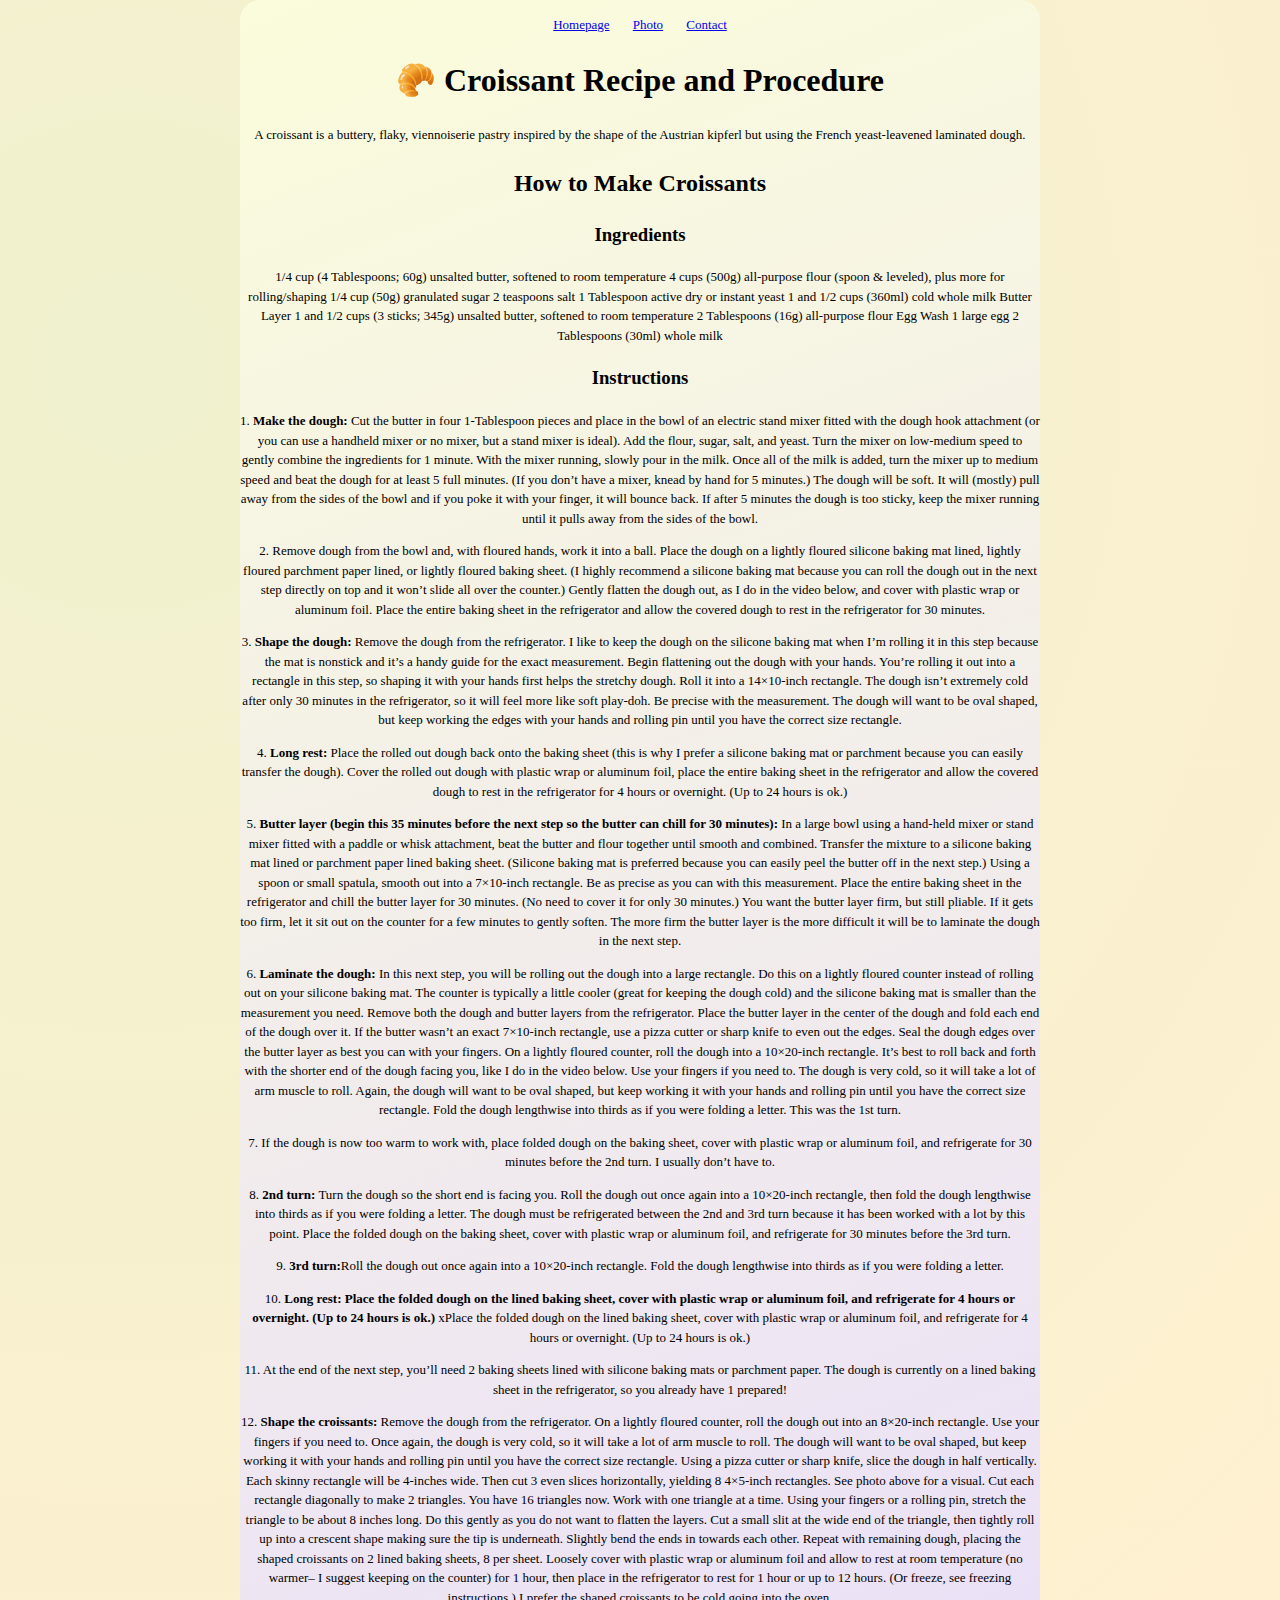
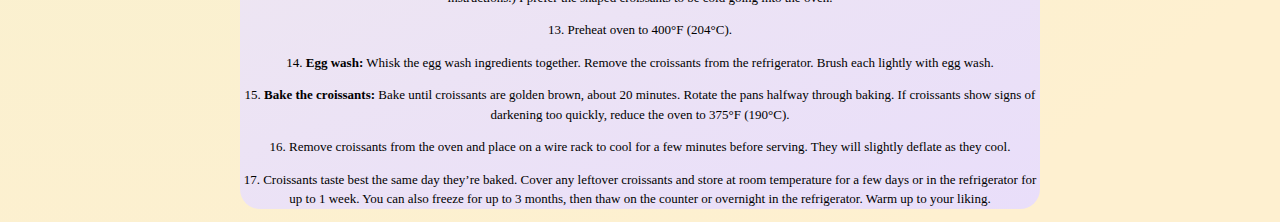
<file: index.html>
<!DOCTYPE html>
<html lang="en">

<head>
  <meta charset="UTF-8">
  <meta name="description" content="Learn to make the best Croissant">
  <meta http-equiv="X-UA-Compatible" content="IE=edge">
  <meta name="viewport" content="width=device-width, initial-scale=1.0">

  <!-- bootstrap css -->
  <link href="https://cdn.jsdelivr.net/npm/bootstrap@5.3.0-alpha2/dist/css/bootstrap.min.css" rel="stylesheet"
    integrity="sha384-aFq/bzH65dt+w6FI2ooMVUpc+21e0SRygnTpmBvdBgSdnuTN7QbdgL+OapgHtvPp" crossorigin="anonymous">

  <!-- css styling -->
  <link rel="stylesheet" href="/assets/css/style.css">
  <title>Esther's Delicious Croissant Recipe: croissant.com</title>
</head>

<body>

  <div class="container lead">

    <div class="links">
      <a href="/">Homepage</a>
      <a href="/photo.html">Photo</a>
      <a href="/contact.html">Contact</a>
    </div>


    <div>
      <h1>
        🥐 Croissant Recipe and Procedure
      </h1>
      <p>A croissant is a buttery, flaky, viennoiserie pastry inspired by the shape of the Austrian kipferl but
        using the
        French
        yeast-leavened laminated dough.</p>
    </div>

    <div>
      <h2>
        How to Make Croissants
      </h2>

      <h3>Ingredients</h3>
      <p>
        1/4 cup (4 Tablespoons; 60g) unsalted butter, softened to room temperature
        4 cups (500g) all-purpose flour (spoon & leveled), plus more for rolling/shaping
        1/4 cup (50g) granulated sugar
        2 teaspoons salt
        1 Tablespoon active dry or instant yeast
        1 and 1/2 cups (360ml) cold whole milk
        Butter Layer
        1 and 1/2 cups (3 sticks; 345g) unsalted butter, softened to room temperature
        2 Tablespoons (16g) all-purpose flour
        Egg Wash
        1 large egg
        2 Tablespoons (30ml) whole milk
      </p>

      <h3>Instructions</h3>
      <p>
        1. <strong>Make the dough:</strong> Cut the butter in four 1-Tablespoon pieces and place in the bowl of an
        electric stand mixer
        fitted with
        the dough hook attachment (or you can use a handheld mixer or no mixer, but a stand mixer is ideal). Add the
        flour,
        sugar, salt, and yeast. Turn the mixer on low-medium speed to gently combine the ingredients for 1 minute. With
        the
        mixer running, slowly pour in the milk. Once all of the milk is added, turn the mixer up to medium speed and
        beat the
        dough for at least 5 full minutes. (If you don’t have a mixer, knead by hand for 5 minutes.) The dough will be
        soft. It
        will (mostly) pull away from the sides of the bowl and if you poke it with your finger, it will bounce back. If
        after 5
        minutes the dough is too sticky, keep the mixer running until it pulls away from the sides of the bowl.
      </p>
      <p>
        2. Remove dough from the bowl and, with floured hands, work it into a ball. Place the dough on a lightly floured
        silicone
        baking mat lined, lightly floured parchment paper lined, or lightly floured baking sheet. (I highly recommend a
        silicone
        baking mat because you can roll the dough out in the next step directly on top and it won’t slide all over the
        counter.)
        Gently flatten the dough out, as I do in the video below, and cover with plastic wrap or aluminum foil. Place
        the entire
        baking sheet in the refrigerator and allow the covered dough to rest in the refrigerator for 30 minutes.
      </p>
      <p>
        3. <strong>Shape the dough:</strong> Remove the dough from the refrigerator. I like to keep the dough on the
        silicone baking mat
        when I’m
        rolling it in this step because the mat is nonstick and it’s a handy guide for the exact measurement. Begin
        flattening
        out the dough with your hands. You’re rolling it out into a rectangle in this step, so shaping it with your
        hands first
        helps the stretchy dough. Roll it into a 14×10-inch rectangle. The dough isn’t extremely cold after only 30
        minutes in
        the refrigerator, so it will feel more like soft play-doh. Be precise with the measurement. The dough will want
        to be
        oval shaped, but keep working the edges with your hands and rolling pin until you have the correct size
        rectangle.
      </p>
      <p>
        4. <strong>Long rest:</strong> Place the rolled out dough back onto the baking sheet (this is why I prefer a
        silicone baking mat
        or
        parchment because you can easily transfer the dough). Cover the rolled out dough with plastic wrap or aluminum
        foil,
        place the entire baking sheet in the refrigerator and allow the covered dough to rest in the refrigerator for 4
        hours or
        overnight. (Up to 24 hours is ok.)
      </p>
      <p>
        5. <strong> Butter layer (begin this 35 minutes before the next step so the butter can chill for 30
          minutes):</strong> In a large bowl using
        a hand-held mixer or stand mixer fitted with a paddle or whisk attachment, beat the butter and flour together
        until
        smooth and combined. Transfer the mixture to a silicone baking mat lined or parchment paper lined baking sheet.
        (Silicone baking mat is preferred because you can easily peel the butter off in the next step.) Using a spoon or
        small
        spatula, smooth out into a 7×10-inch rectangle. Be as precise as you can with this measurement. Place the entire
        baking
        sheet in the refrigerator and chill the butter layer for 30 minutes. (No need to cover it for only 30 minutes.)
        You want
        the butter layer firm, but still pliable. If it gets too firm, let it sit out on the counter for a few minutes
        to gently
        soften. The more firm the butter layer is the more difficult it will be to laminate the dough in the next step.
      </p>
      <p>
        6. <strong>Laminate the dough:</strong> In this next step, you will be rolling out the dough into a large
        rectangle. Do this on a lightly
        floured counter instead of rolling out on your silicone baking mat. The counter is typically a little cooler
        (great for
        keeping the dough cold) and the silicone baking mat is smaller than the measurement you need. Remove both the
        dough and
        butter layers from the refrigerator. Place the butter layer in the center of the dough and fold each end of the
        dough
        over it. If the butter wasn’t an exact 7×10-inch rectangle, use a pizza cutter or sharp knife to even out the
        edges.
        Seal the dough edges over the butter layer as best you can with your fingers. On a lightly floured counter, roll
        the
        dough into a 10×20-inch rectangle. It’s best to roll back and forth with the shorter end of the dough facing
        you, like I
        do in the video below. Use your fingers if you need to. The dough is very cold, so it will take a lot of arm
        muscle to
        roll. Again, the dough will want to be oval shaped, but keep working it with your hands and rolling pin until
        you have
        the correct size rectangle. Fold the dough lengthwise into thirds as if you were folding a letter. This was the
        1st
        turn.
      </p>
      <p>
        7. If the dough is now too warm to work with, place folded dough on the baking sheet, cover with plastic wrap or
        aluminum
        foil, and refrigerate for 30 minutes before the 2nd turn. I usually don’t have to.
      </p>
      <p>
        8. <strong> 2nd turn:</strong> Turn the dough so the short end is facing you. Roll the dough out once again into
        a 10×20-inch rectangle, then
        fold the dough lengthwise into thirds as if you were folding a letter. The dough must be refrigerated between
        the 2nd
        and 3rd turn because it has been worked with a lot by this point. Place the folded dough on the baking sheet,
        cover with
        plastic wrap or aluminum foil, and refrigerate for 30 minutes before the 3rd turn.
      </p>
      <p>
        9. <strong>3rd turn:</strong>Roll the dough out once again into a 10×20-inch rectangle. Fold the dough
        lengthwise into thirds as if you
        were folding a letter.
      </p>
      <p>
        10. <strong> Long rest: Place the folded dough on the lined baking sheet, cover with plastic wrap or aluminum
          foil, and refrigerate
          for 4 hours or overnight. (Up to 24 hours is ok.)</strong> xPlace the folded dough on the lined baking sheet,
        cover with plastic wrap or aluminum foil, and refrigerate
        for 4 hours or overnight. (Up to 24 hours is ok.)
      </p>
      <p>
        11. At the end of the next step, you’ll need 2 baking sheets lined with silicone baking mats or parchment paper.
        The dough
        is currently on a lined baking sheet in the refrigerator, so you already have 1 prepared!
      </p>
      <p>
        12. <strong> Shape the croissants:</strong> Remove the dough from the refrigerator. On a lightly floured
        counter, roll the dough out into an
        8×20-inch rectangle. Use your fingers if you need to. Once again, the dough is very cold, so it will take a lot
        of arm
        muscle to roll. The dough will want to be oval shaped, but keep working it with your hands and rolling pin until
        you
        have the correct size rectangle. Using a pizza cutter or sharp knife, slice the dough in half vertically. Each
        skinny
        rectangle will be 4-inches wide. Then cut 3 even slices horizontally, yielding 8 4×5-inch rectangles. See photo
        above
        for a visual. Cut each rectangle diagonally to make 2 triangles. You have 16 triangles now. Work with one
        triangle at a
        time. Using your fingers or a rolling pin, stretch the triangle to be about 8 inches long. Do this gently as you
        do not
        want to flatten the layers. Cut a small slit at the wide end of the triangle, then tightly roll up into a
        crescent shape
        making sure the tip is underneath. Slightly bend the ends in towards each other. Repeat with remaining dough,
        placing
        the shaped croissants on 2 lined baking sheets, 8 per sheet. Loosely cover with plastic wrap or aluminum foil
        and allow
        to rest at room temperature (no warmer– I suggest keeping on the counter) for 1 hour, then place in the
        refrigerator to
        rest for 1 hour or up to 12 hours. (Or freeze, see freezing instructions.) I prefer the shaped croissants to be
        cold
        going into the oven.
      </p>

      <p>
        13. Preheat oven to 400°F (204°C).
      </p>
      <p>
        14. <strong>Egg wash:</strong> Whisk the egg wash ingredients together. Remove the croissants from the
        refrigerator. Brush each lightly with
        egg wash.
      </p>
      <p>
        15. <strong>Bake the croissants:</strong> Bake until croissants are golden brown, about 20 minutes. Rotate the
        pans halfway through baking.
        If croissants show signs of darkening too quickly, reduce the oven to 375°F (190°C).
      </p>
      <p>
        16. Remove croissants from the oven and place on a wire rack to cool for a few minutes before serving. They will
        slightly
        deflate as they cool.
      </p>
      <p>
        17. Croissants taste best the same day they’re baked. Cover any leftover croissants and store at room
        temperature for a few
        days or in the refrigerator for up to 1 week. You can also freeze for up to 3 months, then thaw on the counter
        or
        overnight in the refrigerator. Warm up to your liking.
      </p>
    </div>
  </div>
</body>

</html>
</file>
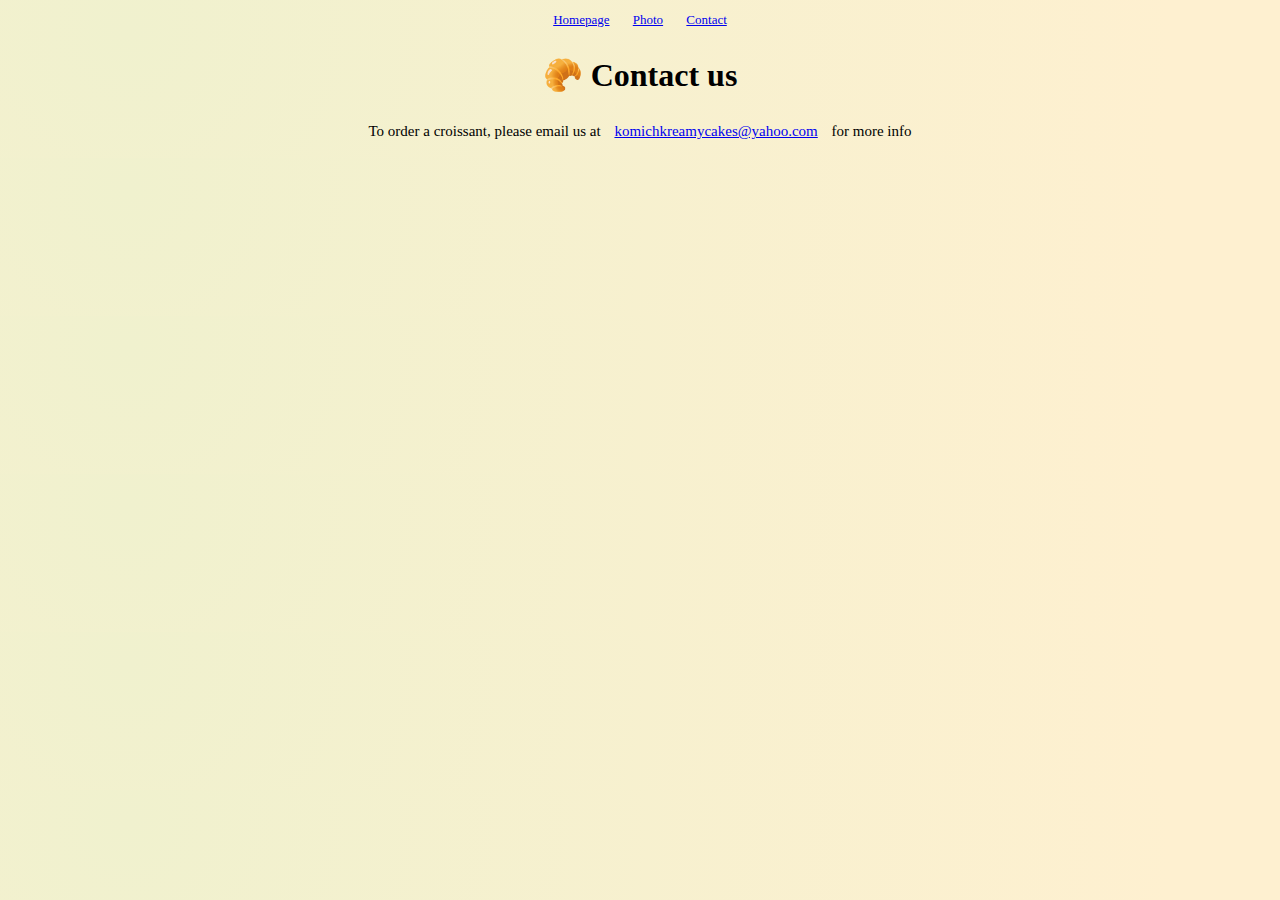
<file: contact.html>
<!DOCTYPE html>
<html lang="en">

<head>
    <meta charset="UTF-8">
    <meta name="description" content="You can contact us at croissant.com">
    <meta http-equiv="X-UA-Compatible" content="IE=edge">
    <meta name="viewport" content="width=device-width, initial-scale=1.0">

    <!-- bootstrap css -->
    <link href="https://cdn.jsdelivr.net/npm/bootstrap@5.3.0-alpha2/dist/css/bootstrap.min.css" rel="stylesheet"
        integrity="sha384-aFq/bzH65dt+w6FI2ooMVUpc+21e0SRygnTpmBvdBgSdnuTN7QbdgL+OapgHtvPp" crossorigin="anonymous">

    <!-- css styling -->
    <link rel="stylesheet" href="/assets/css/style.css">
    <title>Contact Us at croissant.com</title>
</head>

<body>
    <div class="links">
        <a href="/">Homepage</a>
        <a href="/photo.html">Photo</a>
        <a href="/contact.html">Contact</a>
    </div>

    <h1>
        🥐 Contact us
    </h1>

    <p class="contactss">To order a croissant, please email us at <a
            href="mailto:komichkreamycakes@yahoo.com ">komichkreamycakes@yahoo.com</a> for more info</p>


</body>

</html>
</file>
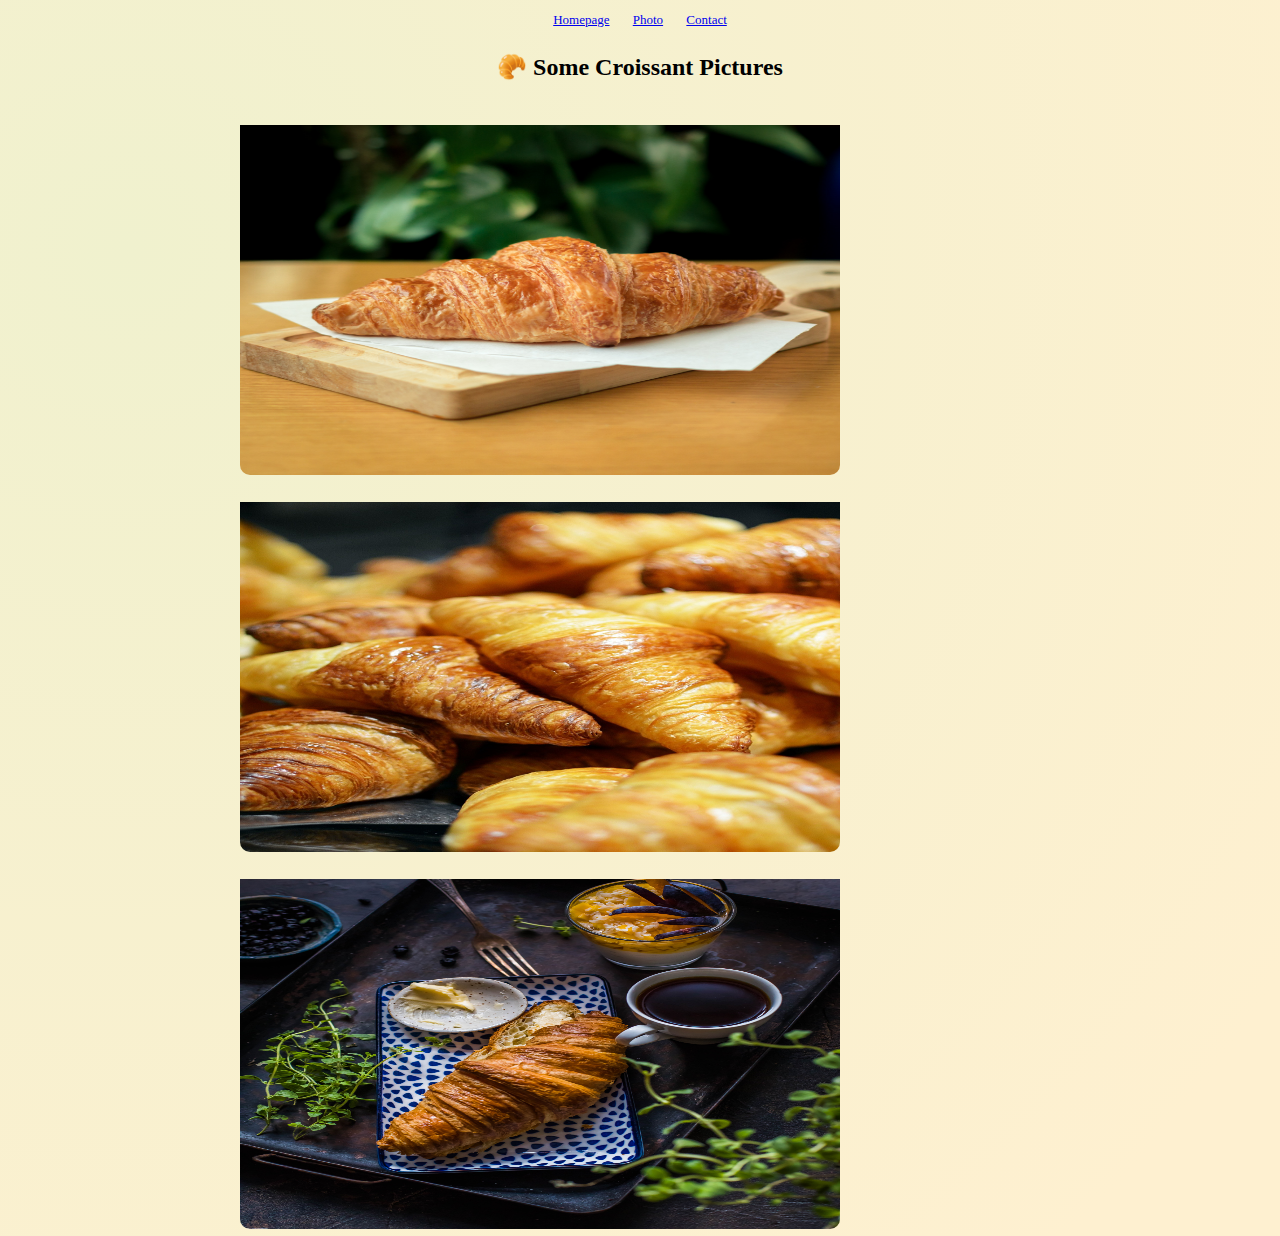
<file: photo.html>
<!DOCTYPE html>
<html lang="en">

<head>
    <meta charset="UTF-8">
    <meta name="description" content="See the beautiful pictures of our home made croissant">
    <meta http-equiv="X-UA-Compatible" content="IE=edge">
    <meta name="viewport" content="width=device-width, initial-scale=1.0">

    <!-- bootstrap css -->
    <link href="https://cdn.jsdelivr.net/npm/bootstrap@5.3.0-alpha2/dist/css/bootstrap.min.css" rel="stylesheet"
        integrity="sha384-aFq/bzH65dt+w6FI2ooMVUpc+21e0SRygnTpmBvdBgSdnuTN7QbdgL+OapgHtvPp" crossorigin="anonymous">

    <!-- css styling -->
    <link rel="stylesheet" href="/assets/css/style.css">
    <title>Delicious Croissant Photos</title>
</head>

<body>
    <div class="links">
        <a href="/">Homepage</a>
        <a href="/photo.html">Photo</a>
        <a href="/contact.html">Contact</a>
    </div>

    <h2>
        🥐 Some Croissant Pictures
    </h2>

    <div class="container-img">
        <div class="row">
            <div class="col-sm-4">
                <img class="croissant-photo img-fluid p-2 shadow rounded" src="/assets/images/croissant1.jpg"
                    alt="croissant">
            </div>
            <div class="col-sm-4">
                <img class="croissant-photo img-fluid p-2 shadow rounded" src="/assets/images/croissant2.jpg"
                    alt="croissant">
            </div>
            <div class=" col-sm-4">
                <img class="croissant-photo img-fluid p-2 shadow rounded" src="/assets/images/croissant3.jpg"
                    alt="croissant">
            </div>
        </div>
    </div>
</body>

</html>
</file>
<file: assets/css/style.css>
body{
   background: radial-gradient(circle at 10% 20%, rgb(240, 241, 206) 0%, rgb(254, 240, 208) 90%);;
    max-width: 800px;
    margin: 0 auto;
    align-items: center;
    line-height: 1.5;
}

h1, p, h2, h3{
    text-align: center;
}

p{
    font-size: 13px;
}

a{
    padding: 10px;
}


.links{
    text-align: center;
    margin: 10px;
    font-size: 13px;
}

.container{
    background: linear-gradient(-20deg, rgb(233, 222, 250) 0%, rgb(251, 252, 219) 100%);;
    border-radius: 20px;
    padding-top: 5px;
}

.contactss{
    font-size: 15px;
}

.croissant-photo{
    padding-top: 20px;
    max-width: 100%;
    width: 600px;
    height: 350px;
    border-radius: 10px;
}

@media (max-width: 600px) {

    p{
        font-size: 12px;
    }

    h2 {
        text-align: center;
        font-size: 18px;
    }

    h1 {
        font-size: 20px;
    }

    h3{
        font-size: 16px;
    }

    .croissant-photo {
        display: block;
        margin: 10px auto;
        max-width: 80%;
        height: 430px; 
    }
}
</file>
